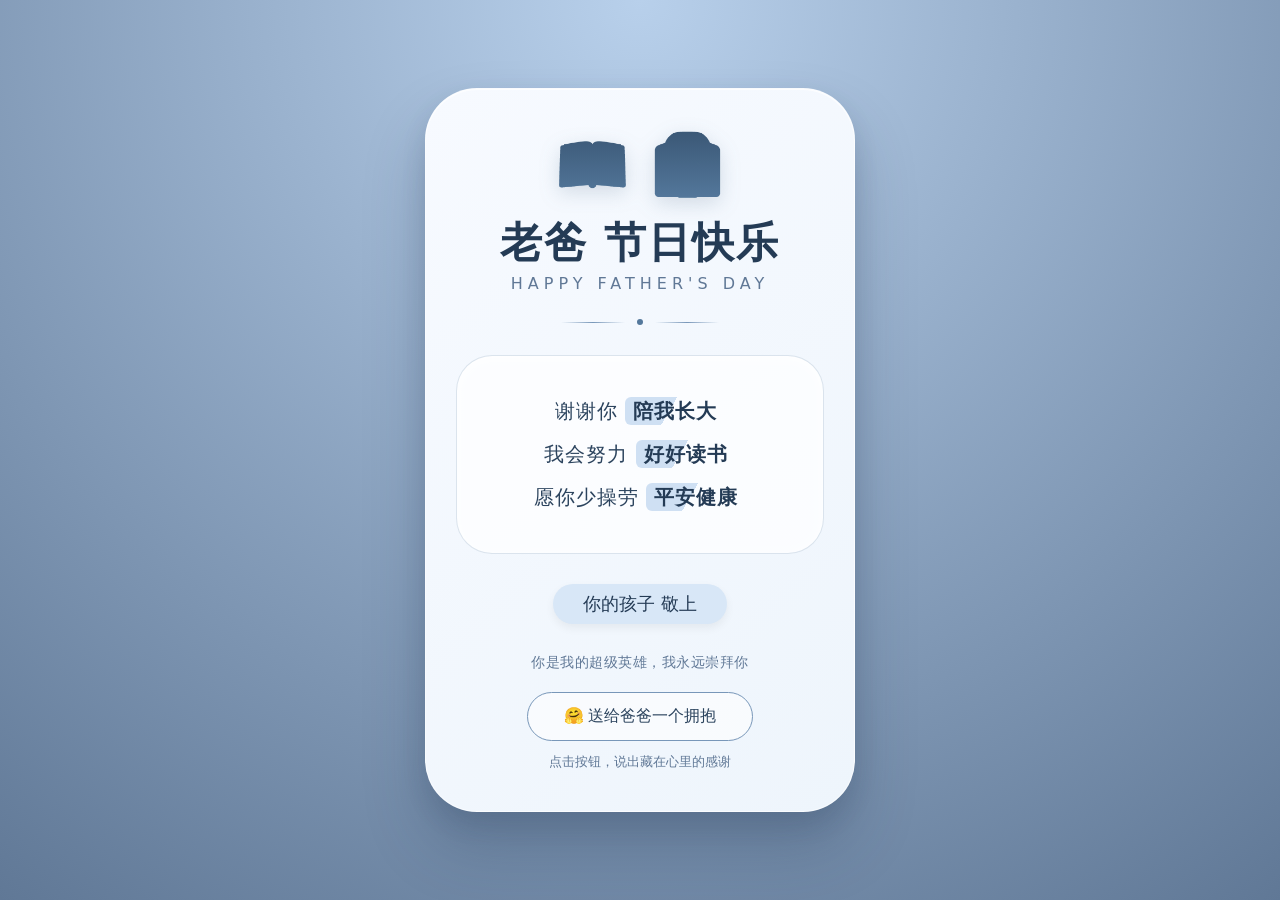
<file: index.html>
<!DOCTYPE html>
<html lang="zh-CN">
<head>
    <meta charset="UTF-8">
    <meta name="viewport" content="width=device-width, initial-scale=1.0, maximum-scale=1.0, user-scalable=no, viewport-fit=cover">
    <title>老爸节日快乐 · 学生专属贺卡</title>
    <style>
        * {
            margin: 0;
            padding: 0;
            box-sizing: border-box;
        }
        body {
            /* 柔和少年风渐变背景 */
            background: radial-gradient(circle at top, #b8d0eb 0, #607896 100%);
            min-height: 100vh;
            display: flex;
            justify-content: center;
            align-items: center;
            font-family: "PingFang SC", "Microsoft YaHei", system-ui, sans-serif;
            padding: 24px 16px;
        }
        /* 主卡片：柔和圆角，清爽质感 */
        .father-card {
            width: 100%;
            max-width: 430px;
            background: linear-gradient(140deg, #f7faff, #eef5fc);
            border-radius: 52px;
            padding: 40px 30px;
            box-shadow:
                0 35px 60px rgba(30, 50, 80, 0.25),
                0 12px 24px rgba(30, 50, 80, 0.12),
                inset 0 1px 0 rgba(255, 255, 255, 0.8);
            border: 1px solid rgba(255, 255, 255, 0.6);
            text-align: center;
            position: relative;
            overflow: hidden;
            transition: transform 0.4s cubic-bezier(0.2,0,0.2,1);
        }
        .father-card:hover {
            transform: translateY(-6px);
        }
        /* 微光流动动画 */
        .father-card::before {
            content: "";
            position: absolute;
            top: 0;
            left: -150%;
            width: 100%;
            height: 100%;
            background: linear-gradient(90deg, transparent, rgba(255,255,255,0.2), transparent);
            animation: cardShine 8s infinite linear;
        }
        @keyframes cardShine {
            0% { left: -150%; }
            100% { left: 150%; }
        }
        /* 顶部图标：书本+领带，学生专属意象 */
        .icon-wrap {
            position: relative;
            z-index: 2;
            margin-bottom: 18px;
        }
        .father-icon {
            font-size: 60px;
            background: linear-gradient(180deg, #3a5775, #54789c);
            -webkit-background-clip: text;
            -webkit-text-fill-color: transparent;
            filter: drop-shadow(0 6px 10px rgba(58, 87, 117, 0.18));
        }
        /* 主标题 */
        .main-title {
            font-size: 42px;
            font-weight: 700;
            color: #243b55;
            letter-spacing: 2px;
            line-height: 1.2;
            position: relative;
            z-index: 2;
        }
        .en-subtitle {
            margin: 6px 0 26px;
            font-size: 16px;
            color: #607896;
            letter-spacing: 5px;
            text-transform: uppercase;
        }
        /* 分割线 */
        .divider {
            display: flex;
            align-items: center;
            justify-content: center;
            gap: 12px;
            margin-bottom: 30px;
        }
        .div-line {
            width: 64px;
            height: 1px;
            background: linear-gradient(90deg, transparent, #7897b9, transparent);
        }
        .div-dot {
            width: 6px;
            height: 6px;
            border-radius: 50%;
            background: #54789c;
        }
        /* 未成年专属祝福文案区 */
        .text-box {
            background: rgba(255, 255, 255, 0.7);
            border-radius: 36px;
            padding: 26px 20px;
            border: 1px solid rgba(120, 151, 185, 0.25);
            box-shadow: inset 0 2px 8px rgba(255,255,255,0.9);
            position: relative;
            z-index: 2;
        }
        .bless-item {
            font-size: 20px;
            color: #2c445e;
            margin: 16px 0;
            letter-spacing: 1px;
        }
        .bless-highlight {
            font-weight: 600;
            color: #243b55;
            background: linear-gradient(120deg, #cfe0f3 0 45%, transparent 45%);
            padding: 2px 8px;
            border-radius: 6px;
        }
        /* 学生落款 */
        .sign-text {
            margin-top: 30px;
            position: relative;
            z-index: 2;
        }
        .sign-text span {
            display: inline-block;
            padding: 8px 30px;
            background: #d8e7f7;
            border-radius: 99px;
            font-size: 18px;
            color: #243b55;
            font-weight: 500;
            box-shadow: 0 4px 10px rgba(0,0,0,0.06);
        }
        /* 底部标语 */
        .foot-tip {
            margin-top: 30px;
            font-size: 14px;
            color: #607896;
            letter-spacing: 0.5px;
        }
        /* 互动按钮 学生清爽风格 */
        .hug-btn {
            margin-top: 20px;
            padding: 13px 36px;
            border: 1.5px solid #7897b9;
            background: rgba(255,255,255,0.6);
            border-radius: 99px;
            font-size: 16px;
            color: #2c445e;
            cursor: pointer;
            transition: all 0.24s ease;
        }
        .hug-btn:active {
            transform: scale(0.96);
        }
        .hug-btn:hover {
            background: #b8d0eb;
            border-color: #54789c;
            box-shadow: 0 8px 16px rgba(84, 120, 156, 0.3);
        }
        .msg-tip {
            margin-top: 12px;
            font-size: 13px;
            color: #607896;
            transition: opacity 0.4s;
        }
        /* 小屏手机适配 */
        @media screen and (max-width: 380px) {
            .father-card {
                padding: 32px 22px;
                border-radius: 44px;
            }
            .main-title {
                font-size: 36px;
            }
            .bless-item {
                font-size: 18px;
            }
        }
    </style>
</head>
<body>
    <div class="father-card">
        <div class="icon-wrap">
            <div class="father-icon">📖 👔</div>
        </div>
        <h1 class="main-title">老爸 节日快乐</h1>
        <p class="en-subtitle">Happy Father's Day</p>

        <div class="divider">
            <div class="div-line"></div>
            <div class="div-dot"></div>
            <div class="div-line"></div>
        </div>

        <!-- 未成年学生专属三句祝福 -->
        <div class="text-box">
            <p class="bless-item">谢谢你 <span class="bless-highlight">陪我长大</span></p>
            <p class="bless-item">我会努力 <span class="bless-highlight">好好读书</span></p>
            <p class="bless-item">愿你少操劳 <span class="bless-highlight">平安健康</span></p>
        </div>

        <div class="sign-text">
            <span>你的孩子 敬上</span>
        </div>

        <div class="foot-tip">
            你是我的超级英雄，我永远崇拜你
        </div>

        <button class="hug-btn" id="hugBtn">🤗 送给爸爸一个拥抱</button>
        <div class="msg-tip" id="resultMsg">点击按钮，说出藏在心里的感谢</div>
    </div>

    <script>
        const btn = document.getElementById('hugBtn');
        const msgBox = document.getElementById('resultMsg');
        // 全学生视角暖心短句
        const hugTextList = [
            "爸爸辛苦啦，以后家务我多帮你分担",
            "我会认真学习，不让你再为我的成绩操心",
            "你不用总那么拼命，也要多照顾自己",
            "平时不好意思说出口，其实我特别爱你",
            "有你做我的爸爸，我觉得特别幸运"
        ];
        btn.onclick = () => {
            const randomText = hugTextList[Math.floor(Math.random() * hugTextList.length)];
            msgBox.textContent = randomText;
            msgBox.style.opacity = 1;
            setTimeout(() => {
                msgBox.style.opacity = 0.6;
            }, 4200)
        }
    </script>
</body>
</html>
</file>
